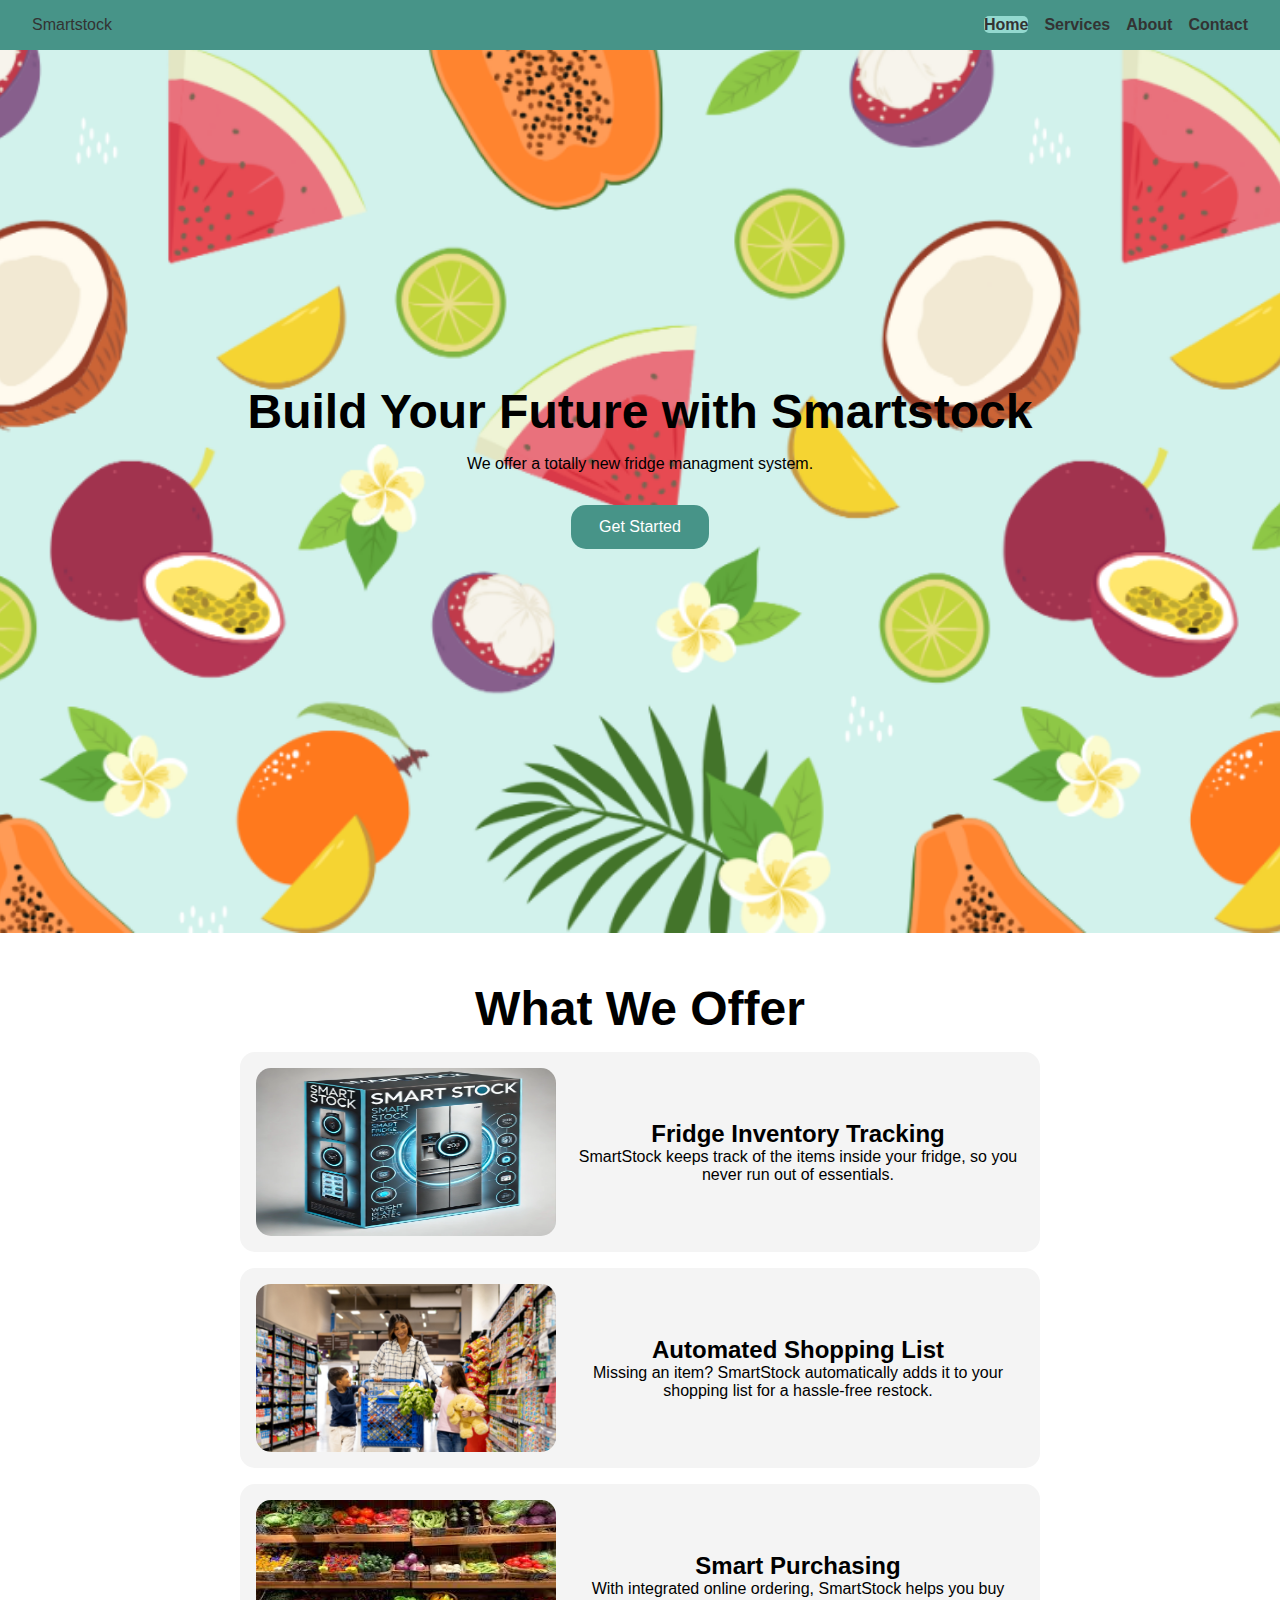
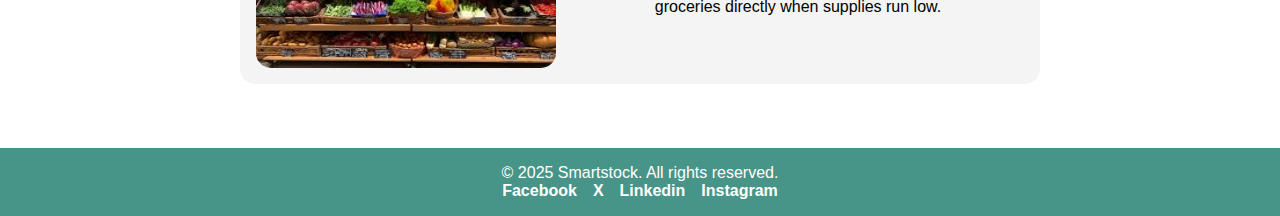
<file: index.html>
<!DOCTYPE html>
<html lang = 'pl'>
    <title>Smartstock</title>
    <link rel="stylesheet" href="stylizowanie.css">

    <header>
        <div class = 'logo'>Smartstock</div>
        <nav>
            <ul class = 'nav_links'>
                <li><a href = 'index.html' class = 'active'>Home</a></li>
                <li><a href = 'services.html'>Services</a></li>
                <li><a href = 'about.html'>About</a></li>
                <li><a href = 'contact.html'>Contact</a></li>
            </ul>
        </nav>
    </header>

    <body>
        <section id = 'home' class = 'banner'>
            <h1>Build Your Future with Smartstock</h1>
            <p>We offer a totally new fridge managment system.</p>
            <button><a href = 'services.html'>Get Started</a></button>
        </section>
		<section class="offers">
  			<h1>What We Offer</h1>
    		<div class="element">
      	 	 	<img src="zdjecia/Box.png" alt="service1">
     	 	 	<div class="element_text">
      	  		    <h1>Fridge Inventory Tracking</h1>
     	    	    <p>SmartStock keeps track of the items inside your fridge, so you never run out of essentials.</p>
    	    	</div>
   	 		</div>
   	 		<div class="element">
       	 		<img src="zdjecia/service2.jpg" alt="service2">
        		<div class="element_text">
       	  	 	   <h1>Automated Shopping List</h1>
      	     	   <p>Missing an item? SmartStock automatically adds it to your shopping list for a hassle-free restock.</p>
     	    	</div>
    		</div>
    		<div class="element">
      	  		<img src="zdjecia/IMG_0192.jpeg" alt="service3">
     	  		<div class="element_text">
    	        	<h1>Smart Purchasing</h1>
   	         		<p>With integrated online ordering, SmartStock helps you buy groceries directly when supplies run low.</p>
  	     		</div>
            </div>
		</section>
    </body>

    <footer>
        <p>&copy; 2025 Smartstock. All rights reserved.</p>
        <ul class = 'footer_nav_links'>
            <li><a href = 'facebook.com'>Facebook</a></li>
            <li><a href = 'X.com'>X</a></li>
            <li><a href = 'linkedin.com'>Linkedin</a></li>
            <li><a href = 'instagram.com'>Instagram</a></li>
        </ul>
    </footer>
</html>
</file>
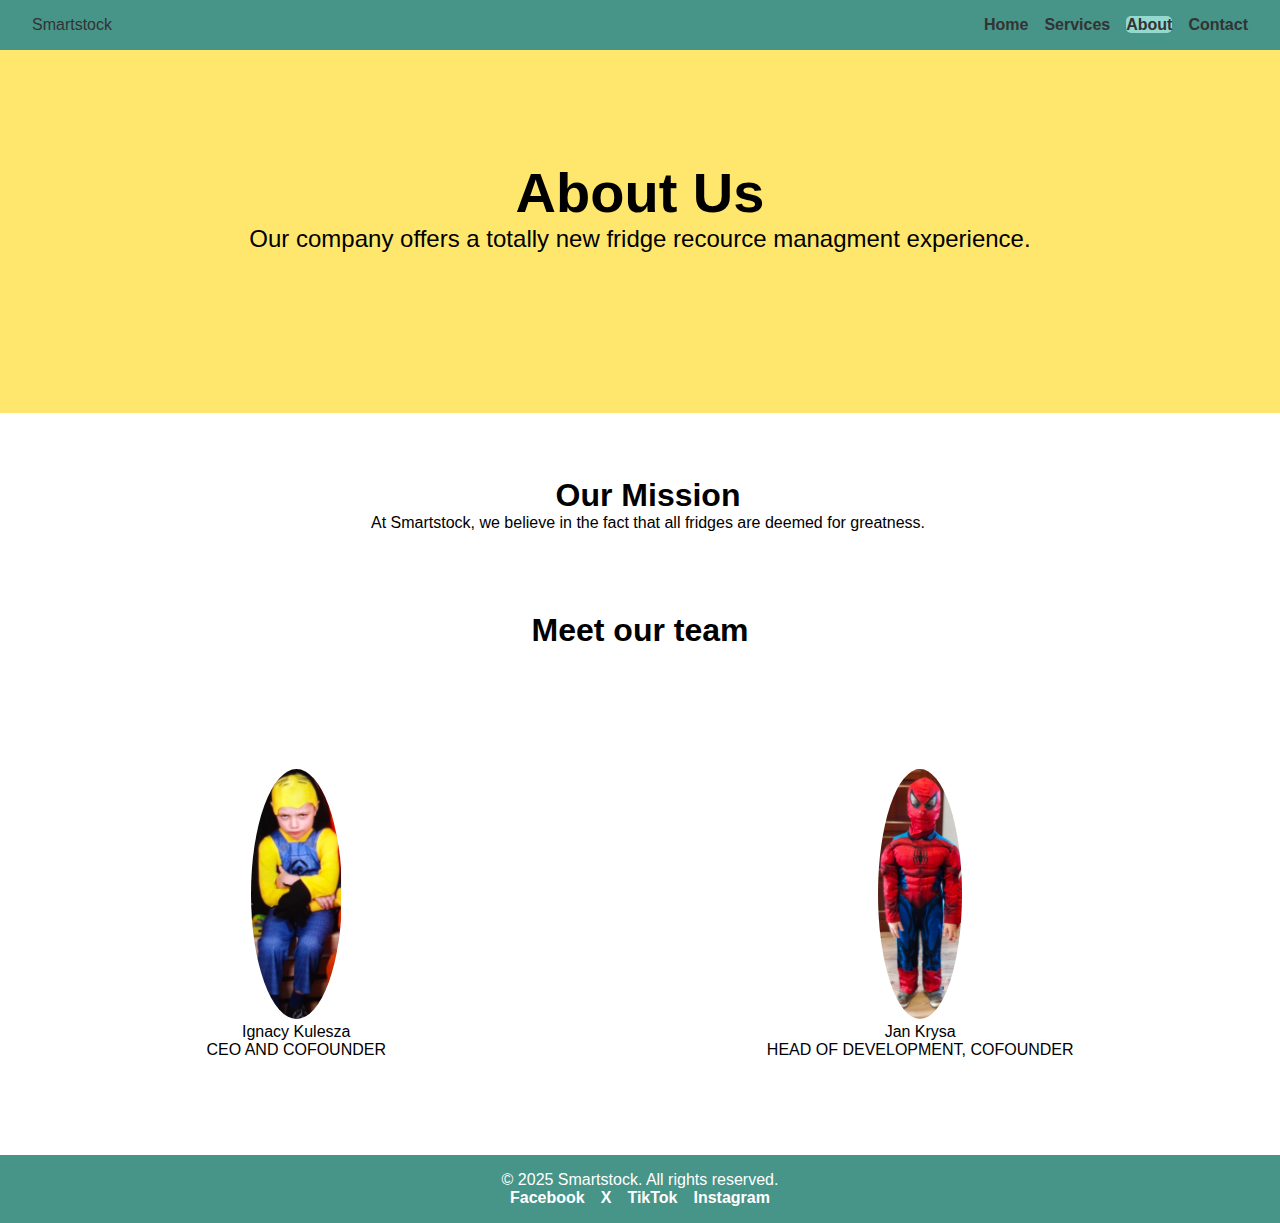
<file: about.html>
<!DOCTYPE html>
<html lang = 'pl'>
    <title>Smartstock</title>
    <link rel="stylesheet" href="stylizowanie.css">

    <header>
        <div class = 'logo'>Smartstock</div>
        <nav>
            <ul class = 'nav_links'>
                <li><a href = 'index.html'>Home</a></li>
                <li><a href = 'services.html'>Services</a></li>
                <li><a href = 'about.html' class = 'active'>About</a></li>
                <li><a href = 'contact.html'>Contact</a></li>
            </ul>
        </nav>
    </header>

    <body>
        <section class = 'start'>
            <h1>About Us</h1>
            <p>Our company offers a totally new fridge recource managment experience.</p>
        </section>
        <section class = "our_mission">
            <h1>Our Mission</h1>
            <p>At Smartstock, we believe in the fact that all fridges are deemed for greatness.</p>
        </section>
        <section class = 'team'>
            <h1>Meet our team</h1>
        </section>
        <section class = 'people'>
            <div class = 'team_member'>
                <img src = 'zdjecia/Ignacy.png' alt = 'John'>
                <p>Ignacy Kulesza</p>
                <p>CEO AND COFOUNDER</p>
            </div>
            <div class = 'team_member'>
                <img src = 'zdjecia/Jan.png' alt = 'Jane'>
                <p>Jan Krysa</p>
                <p>HEAD OF DEVELOPMENT, COFOUNDER</p>
            </div>
        </section>
    </body>

    <footer>
        <p>&copy; 2025 Smartstock. All rights reserved.</p>
        <ul class = 'footer_nav_links'>
            <li><a href = 'facebook.com'>Facebook</a></li>
            <li><a href = 'X.com'>X</a></li>
            <li><a href = 'tiktok.com'>TikTok</a></li>
            <li><a href = 'instagram.com'>Instagram</a></li>
        </ul>
    </footer>
</html>
</file>
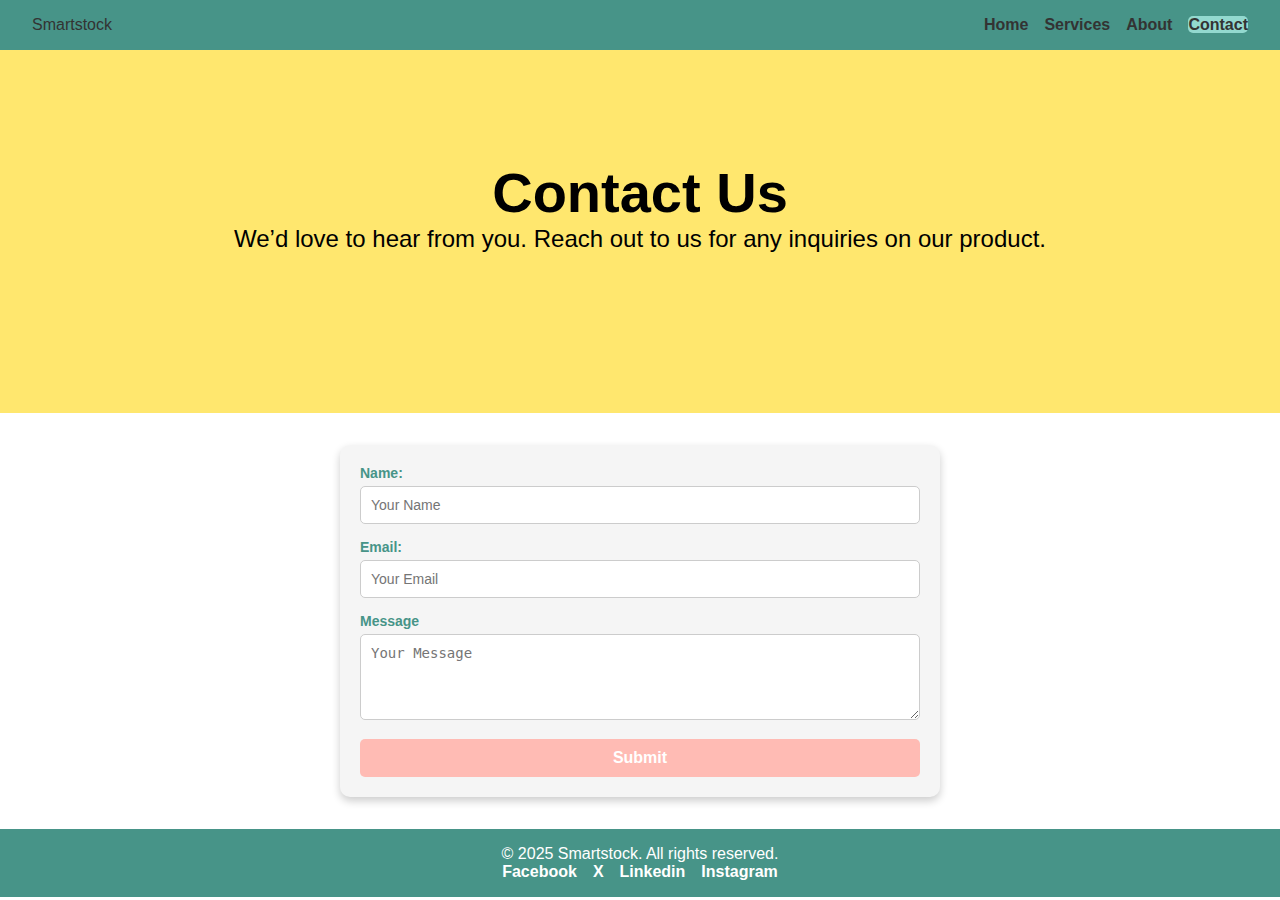
<file: contact.html>
<!DOCTYPE html>
<html lang = 'pl'>
    <title>Smartstock</title>
    <link rel="stylesheet" href="stylizowanie.css">

    <header>
        <div class = 'logo'>Smartstock</div>
        <nav>
            <ul class = 'nav_links'>
                <li><a href = 'index.html'>Home</a></li>
                <li><a href = 'services.html'>Services</a></li>
                <li><a href = 'about.html'>About</a></li>
                <li><a href = 'contact.html'class = 'active'>Contact</a></li>
            </ul>
        </nav>
    </header>

    <body>
        <section class = 'start'>
            <h1>Contact Us</h1>
            <p>We’d love to hear from you. Reach out to us for any inquiries on our product.</p>
        </section>
        <section class = 'form'>
            <div class = 'contact_form'>
                <form>
                    <label for = 'name'>Name:</label>
                    <input type="text" id="name" name="name" placeholder="Your Name" required>
                    <label for = 'email'>Email:</label>
                    <input type="text" id="email" name="email" placeholder="Your Email" required>
                    <label for = 'message'>Message</label>
                    <textarea type="text" id="message" name="message" placeholder="Your Message" rows = "4" required></textarea>
                    <button type = 'submit'>Submit</button>
                </form>
            </div>
        </section>
    </body>

    <footer>
        <p>&copy; 2025 Smartstock. All rights reserved.</p>
        <nav>
            <ul class = 'footer_nav_links'>
                <li><a href = 'facebook.com'>Facebook</a></li>
                <li><a href = 'X.com'>X</a></li>
                <li><a href = 'linkedin.com'>Linkedin</a></li>
                <li><a href = 'instagram.com'>Instagram</a></li>
            </ul>
        </nav>
    </footer>
</html>
</file>
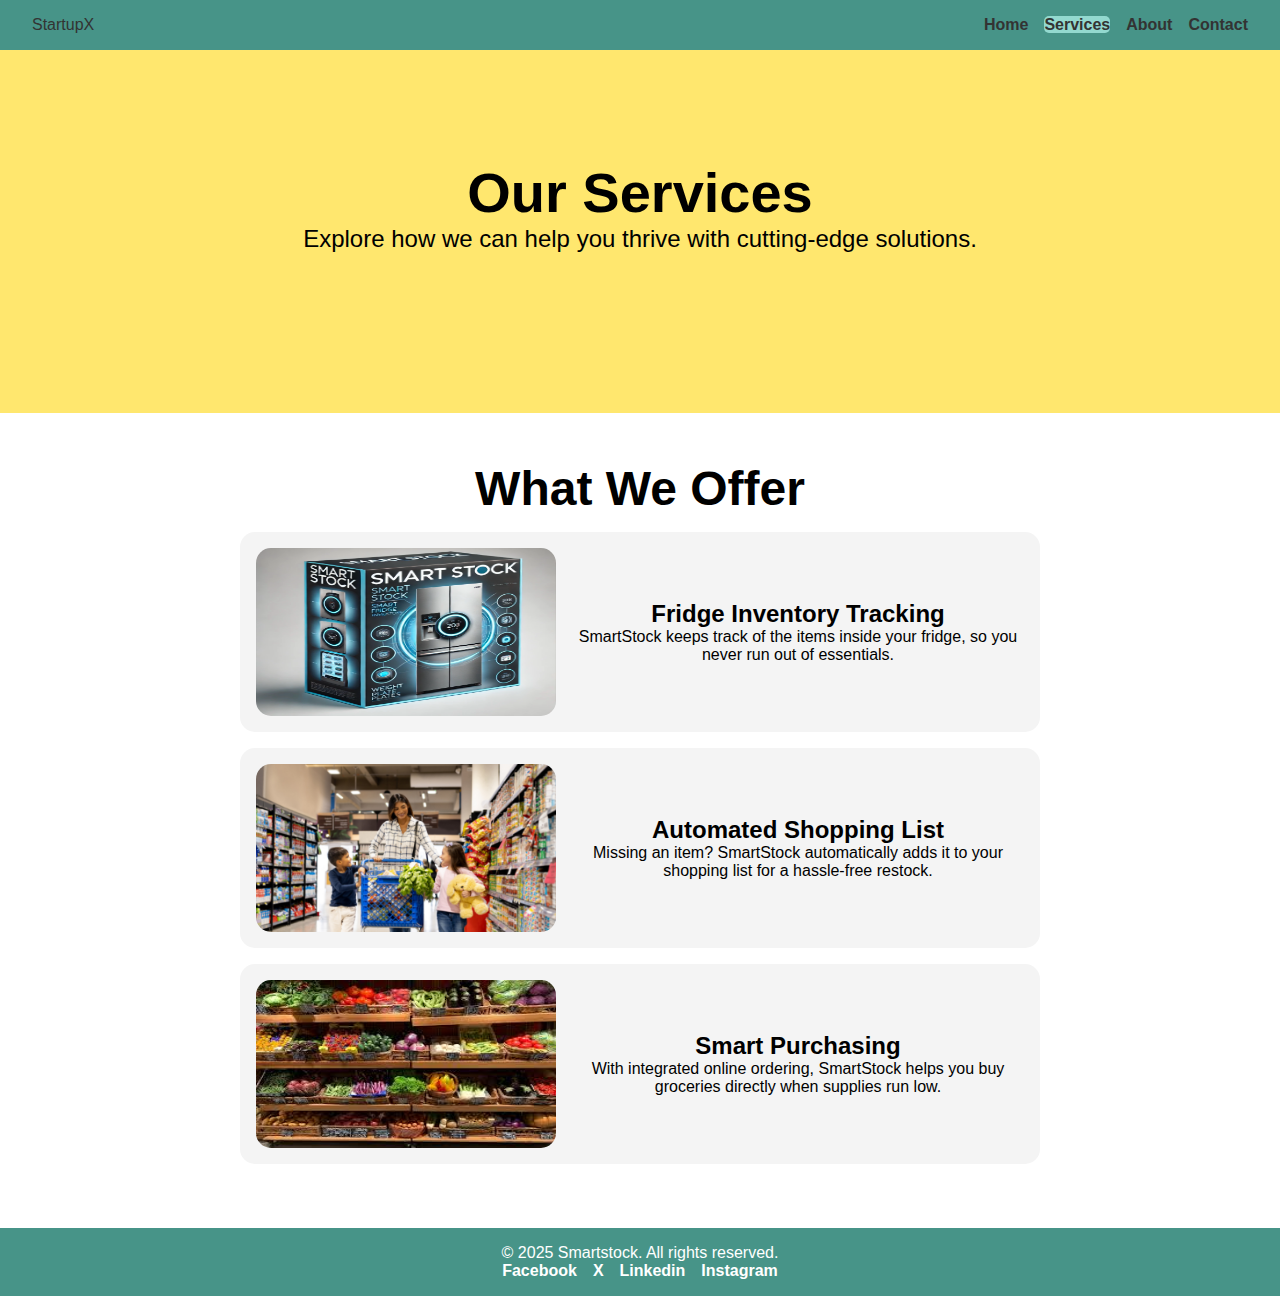
<file: services.html>
<!DOCTYPE html>
<html lang = 'pl'>
    <title>Smartstock</title>
    <link rel="stylesheet" href="stylizowanie.css">

    <header>
        <div class = 'logo'>StartupX</div>
        <nav>
            <ul class = 'nav_links'>
                <li><a href = 'index.html'>Home</a></li>
                <li><a href = 'services.html' class = 'active'>Services</a></li>
                <li><a href = 'about.html'>About</a></li>
                <li><a href = 'contact.html'>Contact</a></li>
            </ul>
        </nav>
    </header>

    <body>
        <section class = 'start'>
            <h1>Our Services</h1>
            <p>Explore how we can help you thrive with cutting-edge solutions.</p>
        </section>
		<section class="offers">
  			<h1>What We Offer</h1>
    		<div class="element">
      	 	 	<img src="zdjecia/Box.png" alt="service1">
     	 	 	<div class="element_text">
      	  		    <h1>Fridge Inventory Tracking</h1>
     	    	    <p>SmartStock keeps track of the items inside your fridge, so you never run out of essentials.</p>
    	    	</div>
   	 		</div>
   	 		<div class="element">
       	 		<img src="zdjecia/service2.jpg" alt="service2">
        		<div class="element_text">
       	  	 	   <h1>Automated Shopping List</h1>
      	     	   <p>Missing an item? SmartStock automatically adds it to your shopping list for a hassle-free restock.</p>
     	    	</div>
    		</div>
    		<div class="element">
      	  		<img src="zdjecia/IMG_0192.jpeg" alt="service3">
     	  		<div class="element_text">
    	        	<h1>Smart Purchasing</h1>
   	         		<p>With integrated online ordering, SmartStock helps you buy groceries directly when supplies run low.</p>
  	     		</div>
 	   		</div>
		</section>
    </body>
    <footer>
        <p>&copy; 2025 Smartstock. All rights reserved.</p>
        <nav>
            <ul class = 'footer_nav_links'>
                <li><a href = 'facebook.com'>Facebook</a></li>
                <li><a href = 'X.com'>X</a></li>
                <li><a href = 'linkedin.com'>Linkedin</a></li>
                <li><a href = 'instagram.com'>Instagram</a></li>
            </ul>
        </nav>
    </footer>
</html>
</file>
<file: stylizowanie.css>
* {
    margin: 0;
    padding: 0;
    box-sizing: border-box;
}

html {
    scroll-padding-top: 4rem; 
    font-family: Arial, Helvetica, sans-serif;
    }

header {
    background-color: #479488;
    color: #333;
    display: flex;
    justify-content: space-between;
    align-items: center;
    padding: 1rem 2rem;
    position: fixed;
    top: 0; 
    width: 100%; 
    z-index: 1000; 
}

.nav_links{
    display: flex;
    color: #479488;
    flex-direction: row;
    list-style: none;
    gap: 1rem;
    padding: 0;
    margin: 0;
}

.nav_links a{
    text-decoration: none;
    color: #333;
    font-weight: bold;
}

.nav_links li a:hover,
.nav_links li a.active{
    background-color: #93d9cf;
    border-radius: 5px;
}


.banner{
    background: url('zdjecia/hero-startup.png')no-repeat center center/cover;
    text-align: center;
    color: #000;
    padding: 24rem 1rem;
}

.banner h1{
    font-size: 3rem;
    margin-bottom: 1rem;
}

.banner p{
    font-size: 1rem;
    margin-bottom: 2rem;
}

.banner button{
    background-color:#479488;
    border-radius: 15px;
    font-size: 1rem;
    padding: 0.7rem 1.6rem;
    border-style: solid;
    border-color: transparent;
}

.banner a{
    text-decoration: none;
    color: #fff;
}

.offers{
    text-align: center;
    padding: 3rem 1rem
}

.offers h1{
    font-size: 3rem
}

.element{
    display: flex;
    background-color: #f4f4f4;
    margin: 1rem;
    border-radius: 15px;
    padding: 1rem;
    gap: 1rem;
    max-width: 800px;
    height: 200px;
    margin-right: auto;
    margin-left: auto;
}

.element h1{
  font-size: 1.5rem;
}

.element img{
    width: 100%;
    max-width: 300px;
    border-radius: 15px;
}

.element_text{
    display: flex;
    flex-direction: column;
    justify-content: center;
}

.start{
    background-color: #ffe76e;
    color:#000;
    text-align: center;
    padding: 10rem 3rem;
}

.start h1{
    font-size: 3.5rem;
}
.start p{
  font-size: 1.5rem;
}

.contact_form {
    display: flex;
    justify-content: center;
    align-items: center;
    padding: 2rem
  }
  
  .contact_form form {
    width: 600px;
    padding: 20px;
    border-radius: 10px;
    background-color: #f5f5f5;
    box-shadow: 0 4px 8px rgba(0, 0, 0, 0.2);
  }

  .contact_form form label {
    display: block;
    margin-bottom: 5px;
    font-weight: bold;
    font-size: 14px;
    color: #479488;
  }
  
  .contact_form form input[type="text"],  .contact_form form textarea[type="text"]{
    width: 100%;
    padding: 10px;
    margin-bottom: 15px;
    border: 1px solid #ccc;
    border-radius: 5px;
    font-size: 14px;
    color: #555;
    background-color: #fff;
    box-sizing: border-box;
  }
  
  .contact_form form input[type="text"]:focus,.contact_form form textarea[type="text"]:focus {
    outline: none;
    border-color: #93d9cf;
    box-shadow: 0 0 5px rgba(0, 128, 0, 0.2);
  }
  
  .contact_form form button {
    width: 100%;
    padding: 10px;
    background-color: #ffbbb4;
    color: #fff;
    font-size: 16px;
    font-weight: bold;
    border: none;
    border-radius: 5px;
    cursor: pointer;
    transition: background-color 0.3s ease;
  }
  
  .contact_form form button:hover {
    background-color: #ffbbb4;
  }

  .our_mission{
    margin: 2rem;
    margin-top: 3rem;
    margin-left: 3rem;
    text-align: center;
    padding: 1rem;
  }

  .team{
    margin: 2rem;
    margin-top: 3rem;
    text-align: center;
    margin-bottom: 0.5rem;
    padding: 1rem;
  }

  .people{
    display:flex;
    text-align: center;
    margin: auto;
    padding: 1rem;
  }
  .team_member{
    flex-direction: column;
    margin: auto;
    margin-top: 5rem;
    margin-bottom:  5rem;
  }

  .team_member img{
    border-radius: 50%;
    max-width: 250px;
    height: 250px;
  }


footer {
    background-color: #479488;
    color: #fff;
    padding: 1rem 2rem;
    width: 100%; 
    z-index: 1000; 
    color: #fff;
    text-align: center;
}

.footer_nav_links{
    display: flex;
    color: #479488;
    flex-direction: row;
    list-style: none;
    gap: 1rem;
    justify-content: center;
}

.footer_nav_links a{
    text-decoration: none;
    color: #fff;
    font-weight: bold;
}
</file>
